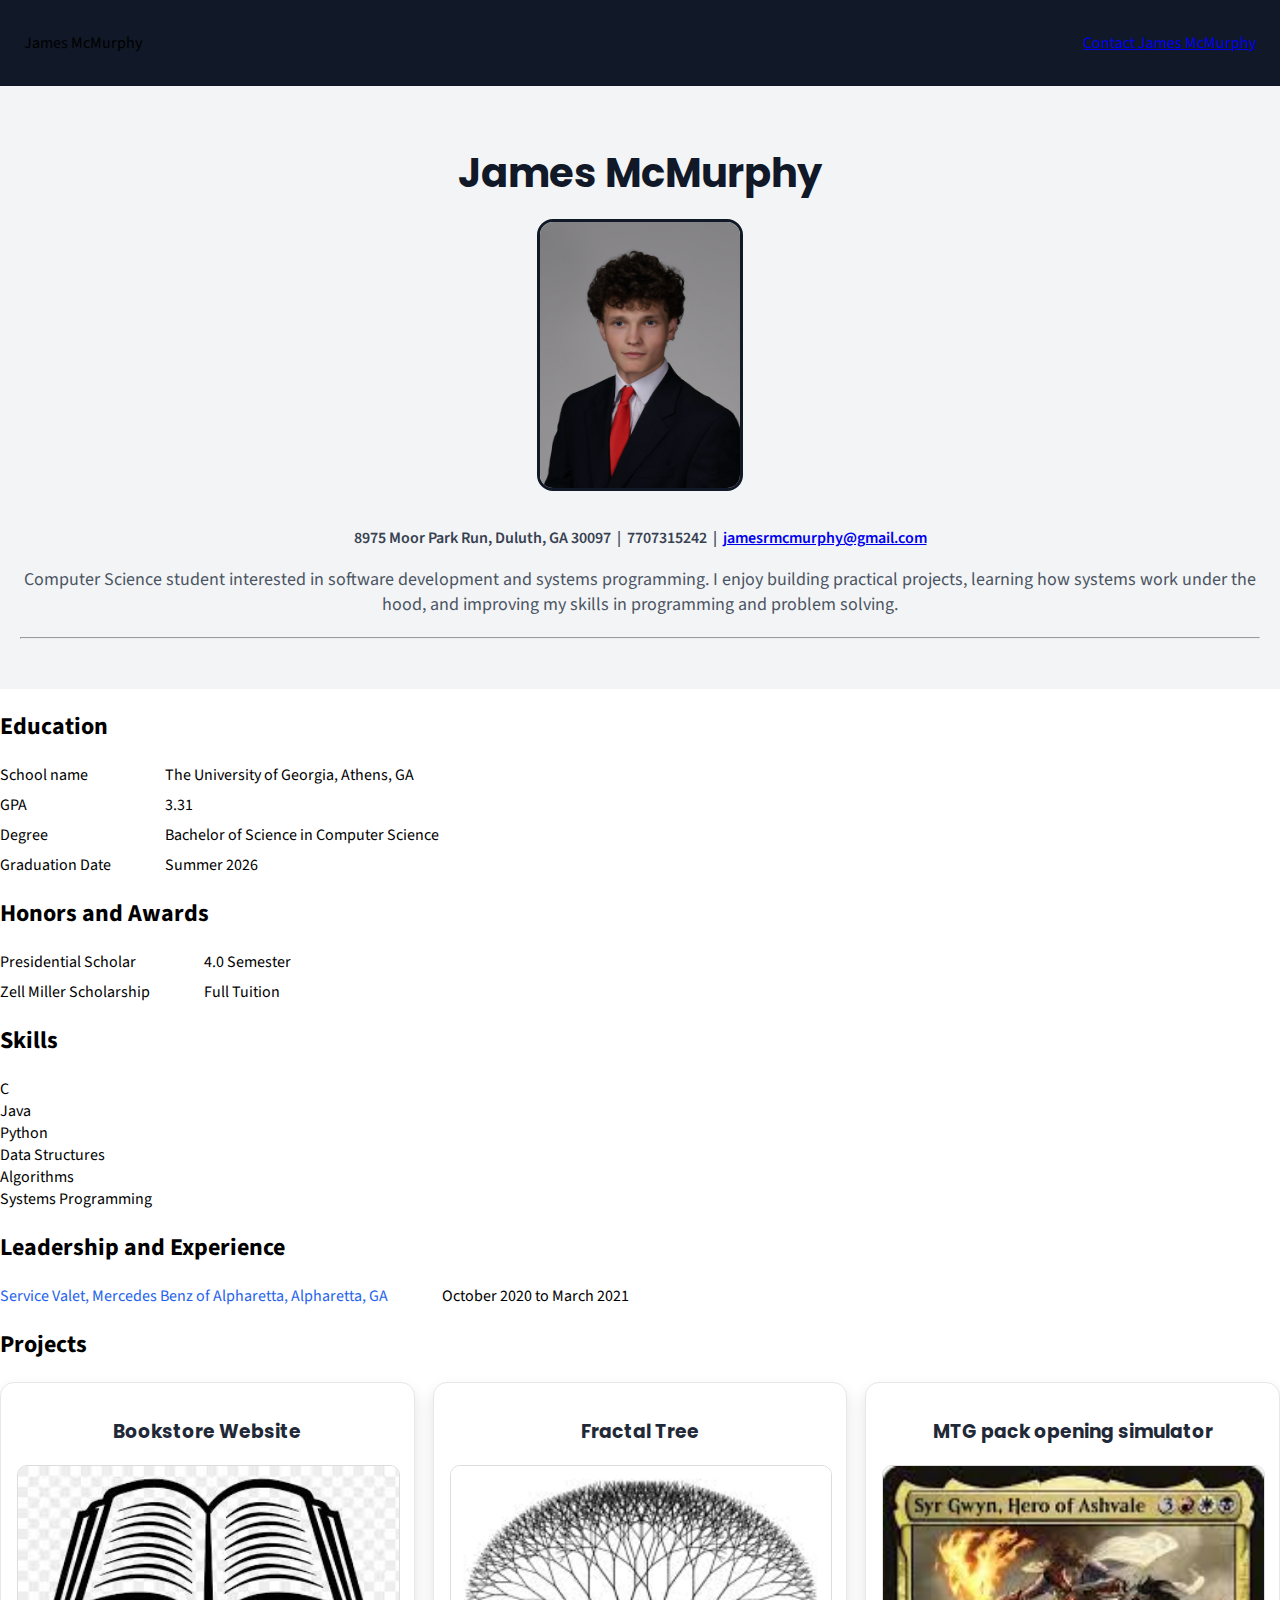
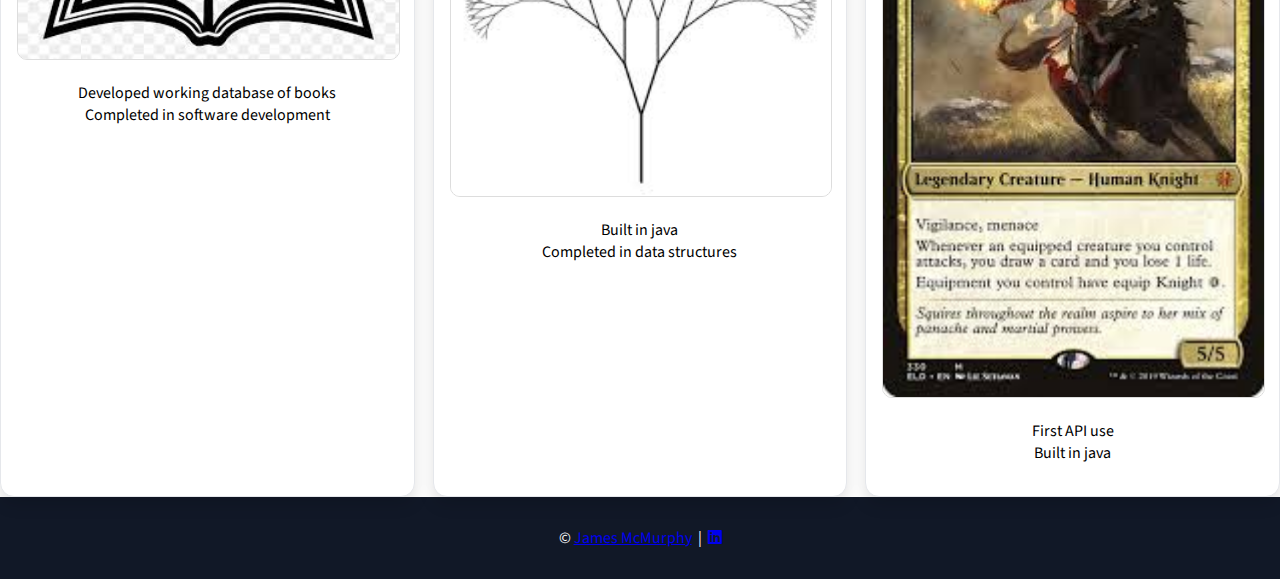
<file: index.html>
<!doctype html>
<html lang="en">
  <head>
    <meta charset="utf-8" />
    <meta name="viewport" content="width=device-width, initial-scale=1" />

    <!-- Google Fonts -->
    <link rel="preconnect" href="https://fonts.googleapis.com" />
    <link rel="preconnect" href="https://fonts.gstatic.com" crossorigin />
    <link
      href="https://fonts.googleapis.com/css2?family=Poppins:wght@600;700&family=Source+Sans+3:wght@400;500;600&display=swap"
      rel="stylesheet"
    />

    <link rel="stylesheet" href="css/style.css" />
    <title>James McMurphy</title>

    <link
      rel="stylesheet"
      href="https://cdnjs.cloudflare.com/ajax/libs/font-awesome/6.5.0/css/all.min.css"
    />
  </head>

  <body>
    <nav>
      <p>James McMurphy</p>
      <p>
        <a href="contact.html">Contact James McMurphy</a>
      </p>
    </nav>

    <main>
      <header>
        <h1>James McMurphy</h1>

        <img
          src="images/headshot.jpg"
          alt="Headshot of James McMurphy"
          width="200"
        />

        <p class="address">
          8975 Moor Park Run, Duluth, GA 30097 &nbsp;|&nbsp; 7707315242
          &nbsp;|&nbsp;
          <a href="mailto:jamesrmcmurphy@gmail.com">jamesrmcmurphy@gmail.com</a>
        </p>

        <p class="tagline">
          Computer Science student interested in software development and systems
          programming. I enjoy building practical projects, learning how systems
          work under the hood, and improving my skills in programming and problem
          solving.
        </p>

        <hr />
      </header>

      <section>
        <h2>Education</h2>
        <dl>
          <dt>School name</dt>
          <dd>The University of Georgia, Athens, GA</dd>

          <dt>GPA</dt>
          <dd>3.31</dd>

          <dt>Degree</dt>
          <dd>Bachelor of Science in Computer Science</dd>

          <dt>Graduation Date</dt>
          <dd>Summer 2026</dd>
        </dl>
      </section>

      <section>
        <h2>Honors and Awards</h2>
        <dl>
          <dt>Presidential Scholar</dt>
          <dd>4.0 Semester</dd>

          <dt>Zell Miller Scholarship</dt>
          <dd>Full Tuition</dd>
        </dl>
      </section>

      <section>
        <h2>Skills</h2>
        <ul>
          <li>C</li>
          <li>Java</li>
          <li>Python</li>
          <li>Data Structures</li>
          <li>Algorithms</li>
          <li>Systems Programming</li>
        </ul>
      </section>

      <section>
        <h2>Leadership and Experience</h2>
        <dl>
          <dt>
            <a
              href="https://www.mercedesbenzofalpharetta.com/"
              target="_blank"
              rel="noopener noreferrer"
            >
              Service Valet, Mercedes Benz of Alpharetta, Alpharetta, GA
            </a>
          </dt>
          <dd>October 2020 to March 2021</dd>
        </dl>
      </section>

      <section>
        <h2>Projects</h2>

        <div class="three-col">
          <div class="card">
            <h3>Bookstore Website</h3>
            <img
              src="images/proj_img1.jpg"
              alt="Bookstore project"
              width="300"
            />
            <ul>
              <li>Developed working database of books</li>
              <li>Completed in software development</li>
            </ul>
          </div>

          <div class="card">
            <h3>Fractal Tree</h3>
            <img
              src="images/proj_img2.jpg"
              alt="Fractal tree project"
              width="300"
            />
            <ul>
              <li>Built in java</li>
              <li>Completed in data structures</li>
            </ul>
          </div>

          <div class="card">
            <h3>MTG pack opening simulator</h3>
            <img src="images/proj_img3.jpg" alt="MTG project" width="300" />
            <ul>
              <li>First API use</li>
              <li>Built in java</li>
            </ul>
          </div>
        </div>
      </section>
    </main>

    <footer>
      <p>
        &copy; <a href="contact.html">James McMurphy</a>
        &nbsp;|&nbsp;
        <a
          href="https://www.linkedin.com/in/james-mcmurphy-193b80251"
          target="_blank"
          rel="noopener noreferrer"
        >
          <i class="fa-brands fa-linkedin"></i>
        </a>
      </p>
    </footer>
  </body>
</html>
</file>
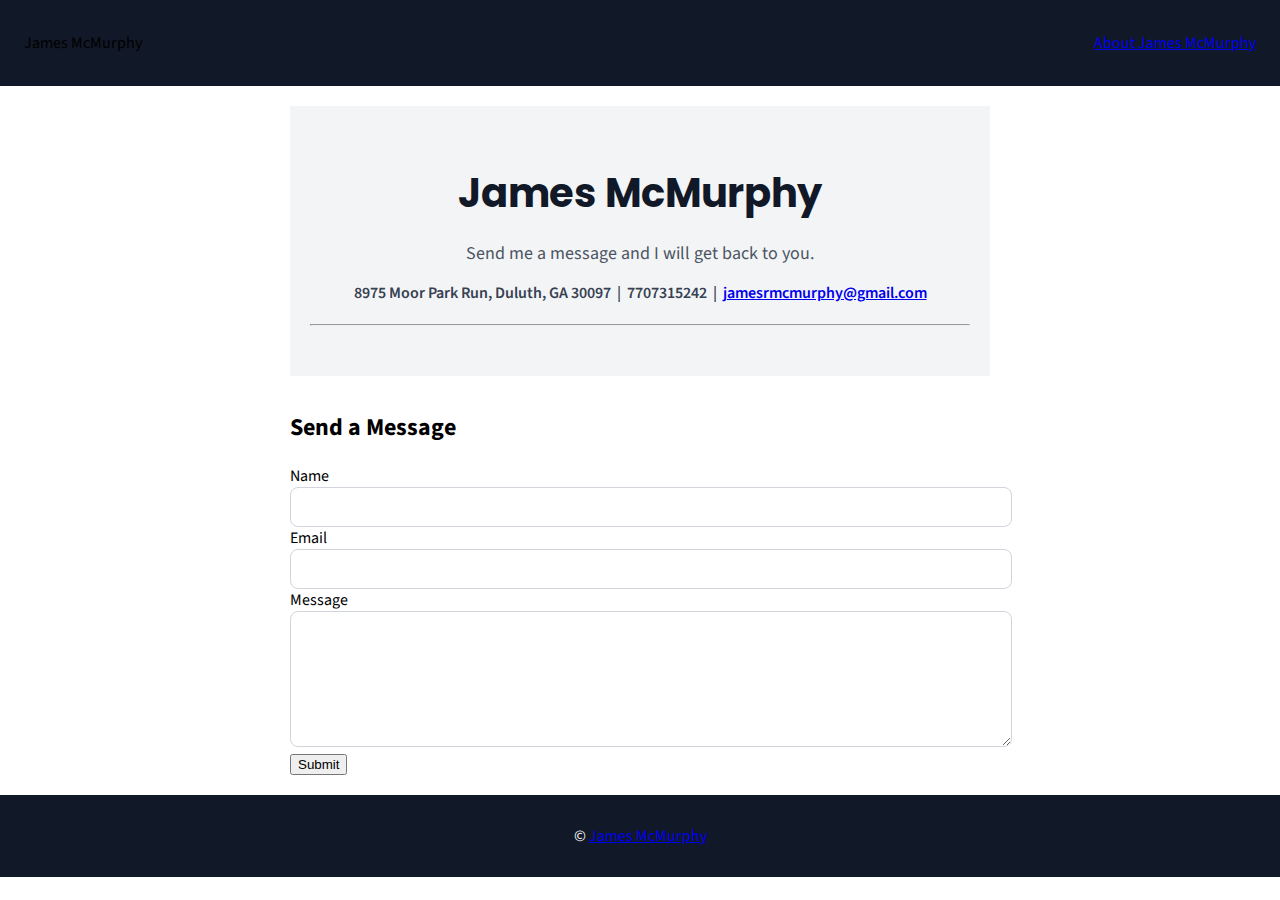
<file: contact.html>
<!doctype html>
<html lang="en">
  <head>
    <meta charset="utf-8" />
    <meta name="viewport" content="width=device-width, initial-scale=1" />

    <!-- Google Fonts -->
    <link rel="preconnect" href="https://fonts.googleapis.com" />
    <link rel="preconnect" href="https://fonts.gstatic.com" crossorigin />
    <link
      href="https://fonts.googleapis.com/css2?family=Poppins:wght@600;700&family=Source+Sans+3:wght@400;500;600&display=swap"
      rel="stylesheet"
    />

    <link rel="stylesheet" href="css/style.css" />
    <title>James McMurphy</title>
  </head>

  <body>
    <nav>
      <p>James McMurphy</p>
      <p>
        <a href="index.html">About James McMurphy</a>
      </p>
    </nav>

    <main class="one-col">
      <header>
        <h1>James McMurphy</h1>

        <p class="tagline">Send me a message and I will get back to you.</p>

        <p class="address">
          8975 Moor Park Run, Duluth, GA 30097 &nbsp;|&nbsp; 7707315242
          &nbsp;|&nbsp;
          <a href="mailto:jamesrmcmurphy@gmail.com">jamesrmcmurphy@gmail.com</a>
        </p>

        <hr />
      </header>

      <section>
        <h2>Send a Message</h2>

        <form method="POST" action="https://formsubmit.co/jamesrmcmurphy@gmail.com">
          <div>
            <label for="name">Name</label><br />
            <input type="text" id="name" name="name" required />
          </div>

          <div>
            <label for="email">Email</label><br />
            <input type="email" id="email" name="email" required />
          </div>

          <div>
            <label for="message">Message</label><br />
            <textarea id="message" name="message" rows="6"></textarea>
          </div>

          <div>
            <button type="submit">Submit</button>
          </div>
        </form>
      </section>
    </main>

    <footer>
      <p>&copy; <a href="index.html">James McMurphy</a></p>
    </footer>
  </body>
</html>
</file>
<file: css/style.css>
body {
  margin: 0;
  font-family: "Source Sans 3", Arial, sans-serif;
}

/****************   Nav Section **********************/
nav {
  background-color: #111827;
  padding: 16px 24px;
  display: flex;
  justify-content: space-between;
  align-items: center;
}

/***********************  Footer Section   **************************/
footer {
  background-color: #111827;
  color: white;
  padding: 14px;
  display: flex;
  justify-content: center;
}

/*********** Splash Page ************************/
header {
  text-align: center;
  padding: 30px 20px;
  background-color: #f3f4f6;
}

header h1 {
  font-family: "Poppins", sans-serif;
  font-size: 40px;
  color: #111827;
  margin-bottom: 16px;
}

header img {
  border-radius: 16px;
  border: 3px solid #111827;
  margin-bottom: 14px;
}

.address {
  font-weight: 600;
  color: #374151;
  margin-bottom: 6px;
}

.tagline {
  color: #4b5563;
  font-size: 18px;
  margin-bottom: 12px;
}

/************* Sections ********************/
hr {
  margin: 20px 0;
}

section h3 {
  font-family: "Poppins", sans-serif;
  color: #1f2937;
}

section dl {
  display: grid;
  grid-template-columns: max-content 1fr;
  gap: 8px 14px;
}

section ul {
  list-style: none;
  padding-left: 0;
}

section a {
  color: #2563eb;
  text-decoration: none;
}

section a:hover {
  text-decoration: underline;
}

/**************   Projects   *****************/
.three-col {
  display: grid;
  grid-template-columns: repeat(3, 1fr);
  gap: 18px;
  margin-top: 18px;
}

.card img {
  width: 100%;
  border-radius: 10px;
  border: 1px solid #ddd;
}

.card {
  background-color: white;
  padding: 16px;
  border-radius: 14px;
  box-shadow: 0 8px 16px rgba(0, 0, 0, 0.12);
  border: 1px solid #e5e7eb;
  text-align: center;
}

/**************   Responsiveness   *****************/
@media (max-width: 680px) {
    nav {
      flex-direction: column;
      gap: 10px;
    }

    .three-col {
      grid-template-columns: 1fr;
    }
}

/**************   Contact Page   *****************/
.one-col {
  max-width: 700px;
  margin: 0 auto;
  padding: 20px;
  display: flex;
  flex-direction: column;
  gap: 14px;
}

input {
  width: 100%;
  padding: 10px;
  border-radius: 8px;
  border: 1px solid #d1d5db;
  font-size: 16px;
}

textarea {
  width: 100%;
  padding: 10px;
  border-radius: 8px;
  border: 1px solid #d1d5db;
  font-size: 16px;
}
</file>
